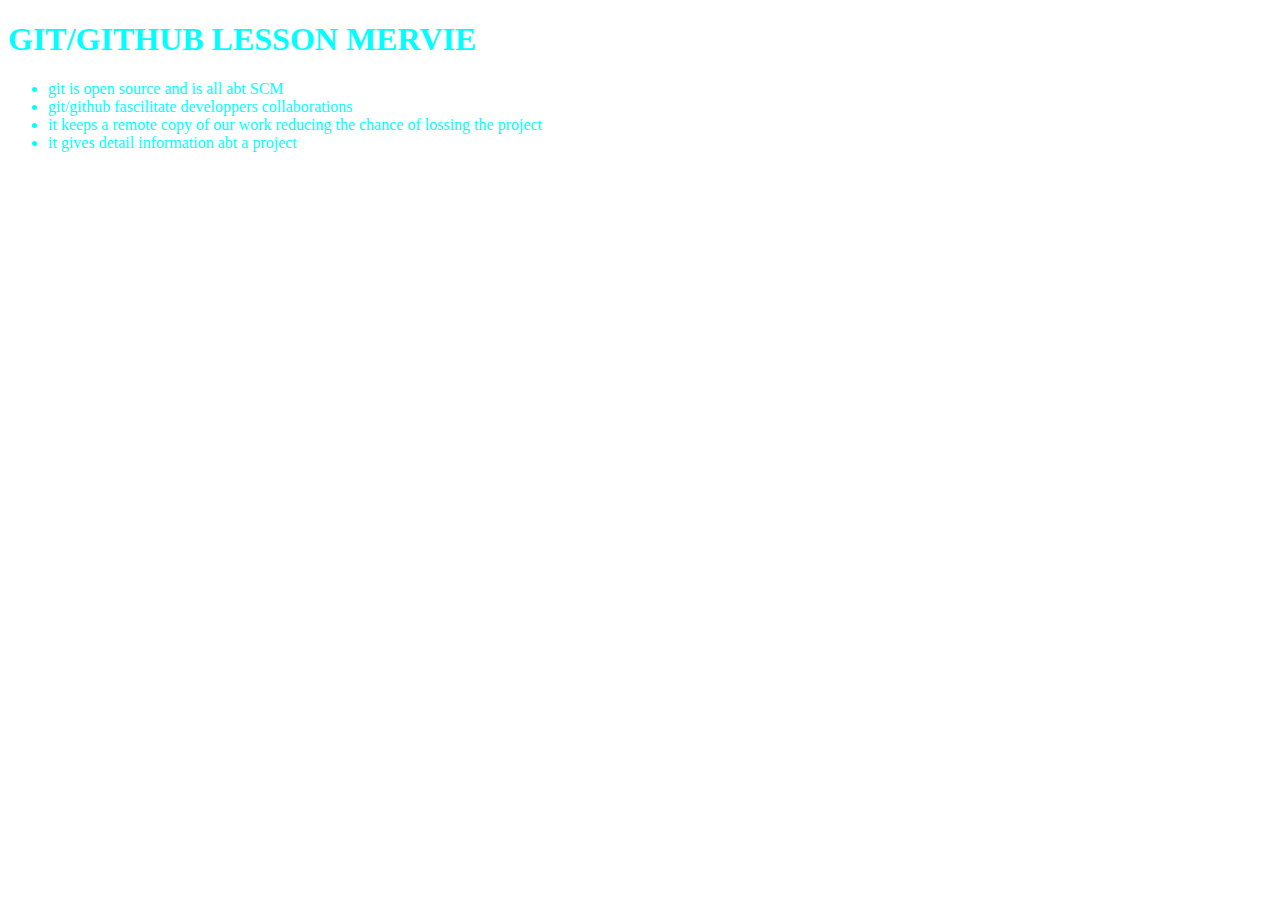
<file: index.html>
<!DOCTYPE html>
<html lang="en">

<head>
    <meta charset="UTF-8">
    <meta name="viewport" content="width=device-width, initial-scale=1.0">
    <title>Document</title>
<link rel="stylesheet" href="assets/css/index.css">
</head>

<body>
    <h1>git/github lesson mervie</h1>
    <ul class="item">
        <li>git is open source and is all abt SCM</li>
        <li>git/github fascilitate developpers collaborations</li>
        <li>it keeps a remote copy of our work reducing the chance of lossing the project</li>
        <li>it gives detail information abt a project</li>
    </ul>
</body>

</html>
</file>
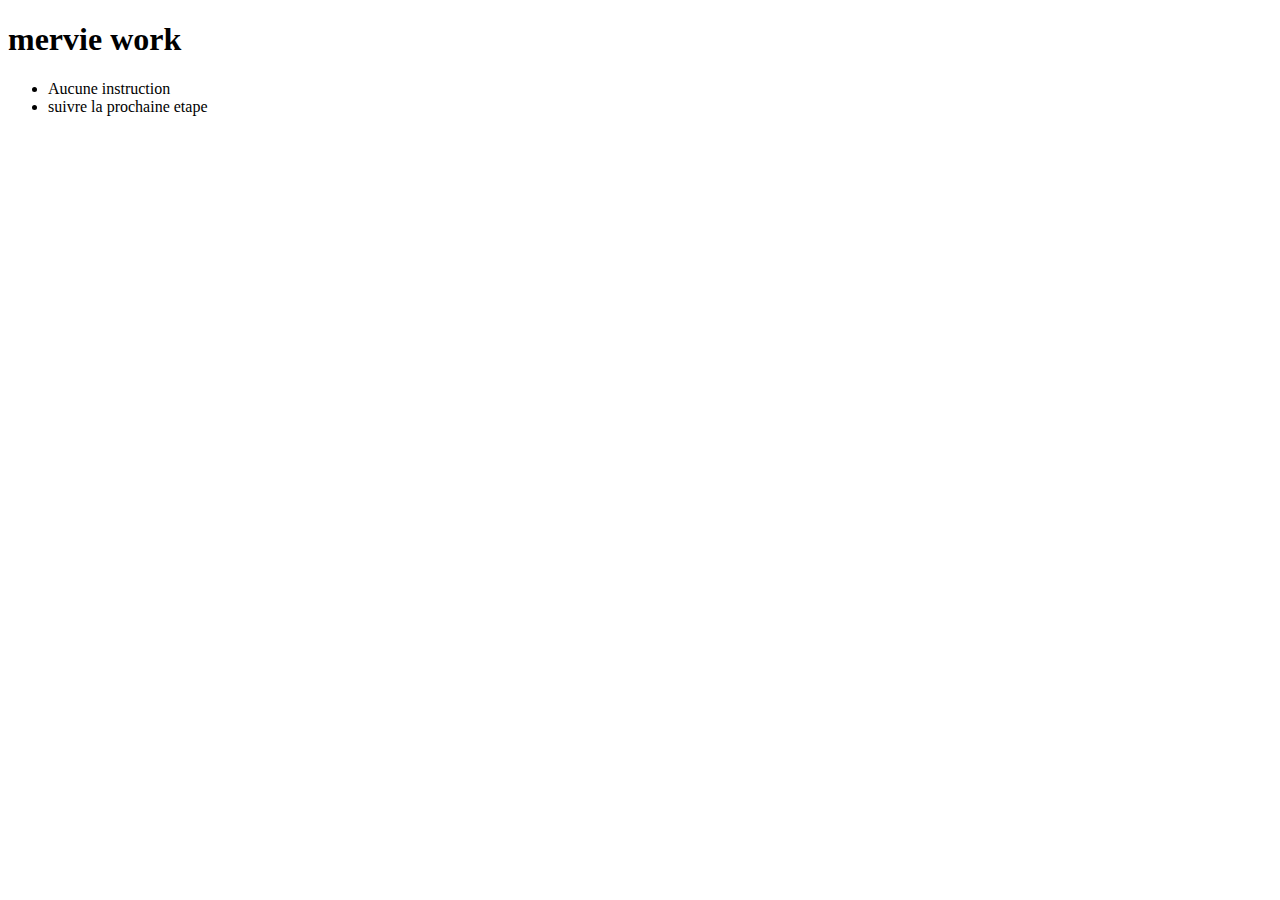
<file: mervie.html>
<!DOCTYPE html>
<html lang="en">
<head>
    <meta charset="UTF-8">
    <meta name="viewport" content="width=device-width, initial-scale=1.0">
    <title>Document</title>
</head>
<body>
    <h1>mervie work</h1>
    <ul>
        <li>Aucune instruction</li>
        <li>suivre la prochaine etape</li>
    </ul>
</body>
</html>
</file>
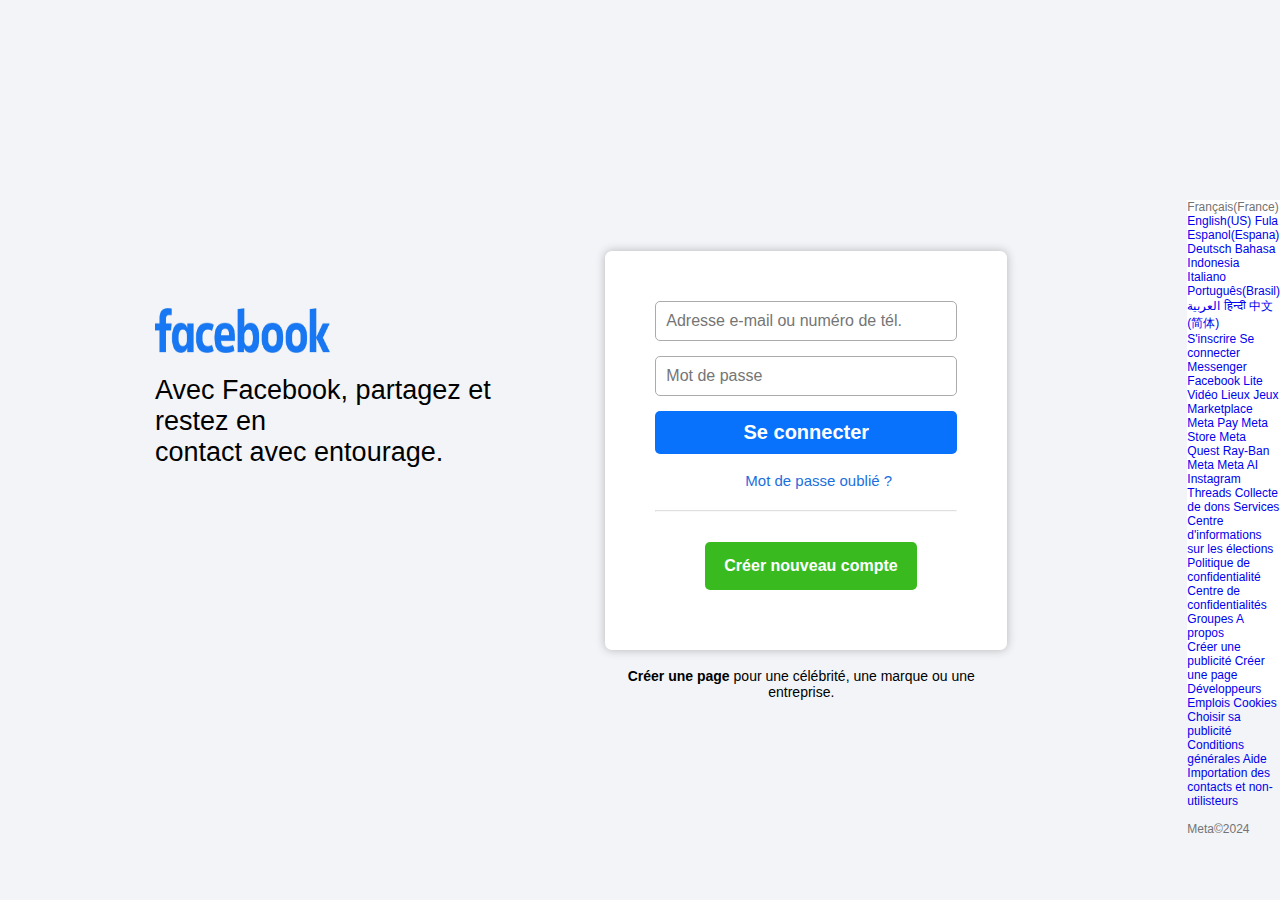
<file: Franck_Lopez/connexion.html>
<!DOCTYPE html>
<html lang="fr">
<head>
    <meta charset="UTF-8">
    <meta name="viewport" content="width=device-width, initial-scale=1.0">
    <link rel="stylesheet" href="./assets/css/connexion.css">
    <link rel="shortcut icon" href="./assets/images/facebook.png" type="image/x-icon">
    
    <title>Facebook - Connexion ou inscription</title>
</head>
<body>

        
            <div class="bro">
                <img src="./assets/images/facebook-7-removebg-preview.png" alt="facebook"> <br>  <br>
                   <h1> Avec Facebook, partagez et restez en <br>contact avec entourage. </h1>
            </div>
            <div class="div2">
                <form action="">
                    <input type="text" id="identifiant"  placeholder="Adresse e-mail ou numéro de tél." required > <br>
                    <input type="password"  id="pwd" placeholder="Mot de passe" required> <br>
                    <button class="btn1">Se connecter</button> </br>   <br>
                    <a href="#" class="lien">Mot de passe oublié ?</a> <hr>
                    <button class="btn2">Créer nouveau compte</button>
                </form> <br>
                <h4><a href="#">Créer une page </a>pour une célébrité, une marque ou une <br> entreprise.  </h4>
            </div>
        
        <footer>
            <div class="liens">
                <p>  Français(France) </p>
                <a href="#">English(US) </a>
                <a href="#">Fula </a>
                <a href="#">Espanol(Espana) </a>
                <a href="#">Deutsch </a>
                <a href="#">Bahasa </a>
                <a href="#">Indonesia </a>
                <a href="#">Italiano </a>
                <a href="#">Português(Brasil) </a>
                <a href="#">العربية </a>
                <a href="#">हिन्दी </a>
                <a href="#">中文(简体) </a>
                <div class="line2"></div>
                <a href="#">S'inscrire  </a>
                <a href="#">Se connecter  </a>
                <a href="#">Messenger  </a>
                <a href="#">Facebook Lite  </a>
                <a href="#">Vidéo  </a>
                <a href="#">Lieux  </a>
                <a href="#">Jeux </a>
                <a href="#">Marketplace  </a>
                <a href="#">Meta Pay  </a>
                <a href="#">Meta Store  </a>
                <a href="#">Meta Quest  </a>
                <a href="#">Ray-Ban Meta  </a>
                <a href="#">Meta AI  </a> <br>
                <a href="#">Instagram  </a>
                <a href="#">Threads  </a>
                <a href="#">Collecte de dons  </a>
                <a href="#">Services  </a>
                <a href="#">Centre d'informations sur les élections  </a>
                <a href="#">Politique de confidentialité </a>
                <a href="#">Centre de confidentialités  </a>
                <a href="#">Groupes  </a>
                <a href="#">A propos  </a> <br>
                <a href="#">Créer une publicité  </a>
                <a href="#">Créer une page  </a>
                <a href="#">Développeurs  </a>
                <a href="#">Emplois  </a>
                <a href="#">Cookies  </a>
                <a href="#">Choisir sa publicité  </a>
                <a href="#">Conditions générales  </a>
                <a href="#">Aide  </a>
                <a href="#">Importation des contacts et non-utilisteurs </a> <br> <br>    
                Meta©2024
            </div>
        </footer>
        
    
</body>
</html>
</file>
<file: assets/css/index.css>
h1{
    text-transform: uppercase;
}
body{
    color: aqua;
} 

.fourth{
    width: 76rem;
    margin-left: 150px;
    border-radius: 10px;
    margin-top: 150px;
    height: 80vh;
    display: flex;
    justify-content: center;
    align-items: center;
    background-color: #ECE4E5;
    margin-bottom: 50px;
}
.left{
    width: 493px;
    margin-right: 150px;
}
.left h1{
    font-size: 45px;
    margin-bottom: 20px;
}
.left p{
    font-size: 25px;
    line-height: 40px;
}
.left img{
    margin-bottom: 20px;
    width: 50px;
}
#input1{
    margin-left: 10px;
    border-radius: 5px;
    border: 1px solid white;
    margin-top: 10px;
}

.right input{
    border: 1px solid white;
    border-radius: 5px;
    margin-bottom: 150px;
    padding: 15px;
    margin: 10px;
}


button{
    width: 180px;
    height: 50px;
    background: white;
    border: 2px solid palevioletred;
    border-radius: 50px;
    font-size: 19px;
    color: palevioletred;
    font-weight: 600;
    margin-top: 20px;

}
</file>
<file: Franck_Lopez/assets/css/connexion.css>
*{
    margin: 0;
    padding: 0;
}

body{
background-color: #F2F4F7;
    height: 100vh;
    display: flex;
    align-items:center;
}
main{
    display: flex;
    justify-content: flex-end;
}

form{
    background-color: white;
    flex-direction: column;
    padding: 50px;
    margin-right: 180px;
    margin-top: 50px;
    box-shadow: 0 0 10px rgba(37, 36, 36, 0.3);
    border-radius: 7px;
}
hr{
    margin: 20px 0 ;
    opacity: 0.3;
}
.div2{
    display: block;
    justify-content: space-between;
}
input{
    margin-bottom: 15px;
    position: relative;
    
    width: 280px;
    padding: 10px;
    font-size: 16px;
    border-radius: 5px;
    border: 1px solid rgb(172, 171, 171);
}
#identifiant:focus{
    outline-offset: 2px;
    border: 2px;
    border-color: rgb(27, 27, 27);
}
#pwd:focus{
    outline: none;
    border-color: blue;
}
    
.btn1{
    background-color: #0872fd;
    color: #ffffff;
   margin: 1O px;
   width: 100%;
   padding: 10px;
   border: none;
   font-size: 20px;
   border-radius: 5px;
   font-weight: bold;
   cursor: pointer;
}
.btn1:hover{
    background-color: #2e7ce2;
}
a{
    text-decoration: none;
}
.lien{
    
    padding-left: 90px;
    font-size: 15px;
    font-family: helvetica, sans-serif ;
    color: #1b6fdd;
}
.lien:hover{
    text-decoration: underline;
}

.btn2{
    background-color:#39bb1f ;
    width: 70%;
    color: #ffffff;
    font-size: 16px;
    border-radius: 5px;
    font-weight: bold;
    border: none;
    padding: 15px;
    margin: 10px 50px;
    cursor: pointer;
}
.btn2:hover{
    background-color: #36A420;
}
h4{
    font-size: 14px;
    font-family: helvetica, sans-serif;
    font-weight: 100;
    text-align: center;
    margin-right: 190px;
}
h4>a{
    color: black;
    font-weight: bold;
}

.bro{
    padding: 195px 100px;
    padding-bottom: 25%;
    margin-left: 55px;
    position: relative;

}
h1{
    font-size: 27px;
    font-family: helvetica, arial, sans-serif;
    font-weight: 400;
    
}
img{
    width: 50%;
    height: 45px;
}



.liens a:hover{
    text-decoration: underline;
}
footer{
    width: 100px;
    height: 500px;
    background-color: white;
    display: flex;
    font-size: 12px;
    font-family: Helvetica, sans-serif;
    font-weight: 400;
    font-style: normal;
    color: rgb(115, 115, 115);
}
</file>
